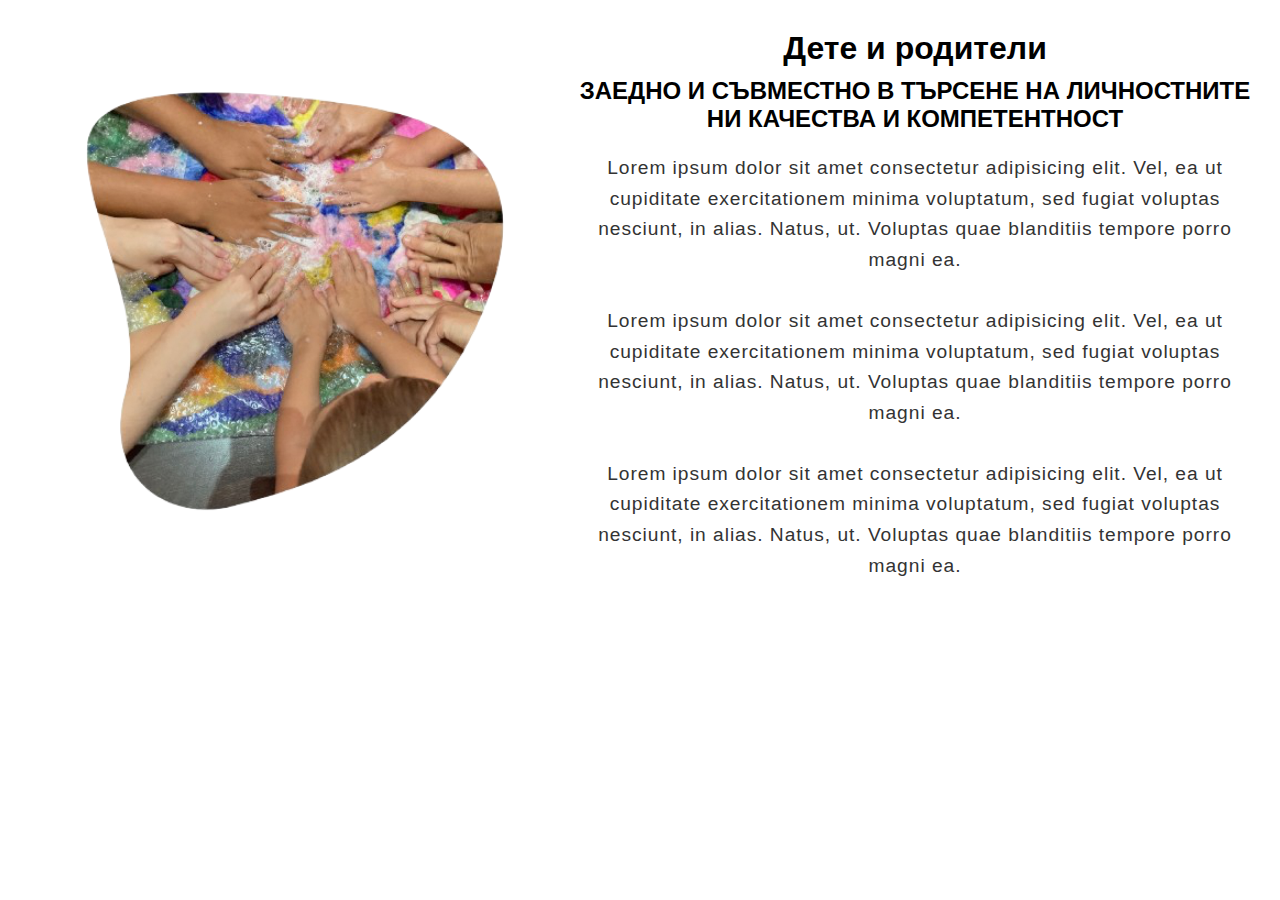
<file: index.html>
<!DOCTYPE html>
<html lang="bg">
  <head>
    <meta charset="UTF-8" />
    <meta name="viewport" content="width=device-width, initial-scale=1.0" />
    <link rel="stylesheet" type="text/css" href="contents/styles.css" />
    <link
      rel="stylesheet"
      href="https://cdnjs.cloudflare.com/ajax/libs/font-awesome/4.7.0/css/font-awesome.min.css"
    />
    <link rel="icon" type="image/x-icon" href="/newlogo-no.png" />
    <title>Дете и родители</title>

    <script
      src="https://code.jquery.com/jquery-3.7.1.min.js"
      integrity="sha256-/JqT3SQfawRcv/BIHPThkBvs0OEvtFFmqPF/lYI/Cxo="
      crossorigin="anonymous"
    ></script>
    <script>
      $(function () {
        $("#header").load("contents/header.html");
      });
    </script>

    <script
      src="https://code.jquery.com/jquery-3.7.1.min.js"
      integrity="sha256-/JqT3SQfawRcv/BIHPThkBvs0OEvtFFmqPF/lYI/Cxo="
      crossorigin="anonymous"
    ></script>
    <script>
      $(function () {
        $("#footer").load("contents/footer.html");
      });
    </script>
  </head>

  <body style="position: relative; margin: 0">
    <div id="header"></div>
    <!-- <img class="family" src="newlogo.png" alt=""> -->
    <div class="homepage_content">
      <img
        class="homepageimg"
        src="./homepage_images/no3.png"
        alt="homepageimage"
      />
      <div class="content-center">
        <h1>Дете и родители</h1>
        <h2>
          ЗАЕДНО И СЪВМЕСТНО В ТЪРСЕНЕ НА ЛИЧНОСТНИТЕ НИ КАЧЕСТВА И
          КОМПЕТЕНТНОСТ
        </h2>
        <p>
          Lorem ipsum dolor sit amet consectetur adipisicing elit. Vel, ea ut
          cupiditate exercitationem minima voluptatum, sed fugiat voluptas
          nesciunt, in alias. Natus, ut. Voluptas quae blanditiis tempore porro
          magni ea.
        </p>
        <p>
          Lorem ipsum dolor sit amet consectetur adipisicing elit. Vel, ea ut
          cupiditate exercitationem minima voluptatum, sed fugiat voluptas
          nesciunt, in alias. Natus, ut. Voluptas quae blanditiis tempore porro
          magni ea.
        </p>
        <p>
          Lorem ipsum dolor sit amet consectetur adipisicing elit. Vel, ea ut
          cupiditate exercitationem minima voluptatum, sed fugiat voluptas
          nesciunt, in alias. Natus, ut. Voluptas quae blanditiis tempore porro
          magni ea.
        </p>
      </div>
    </div>
    <div id="footer"></div>
  </body>
</html>
</file>
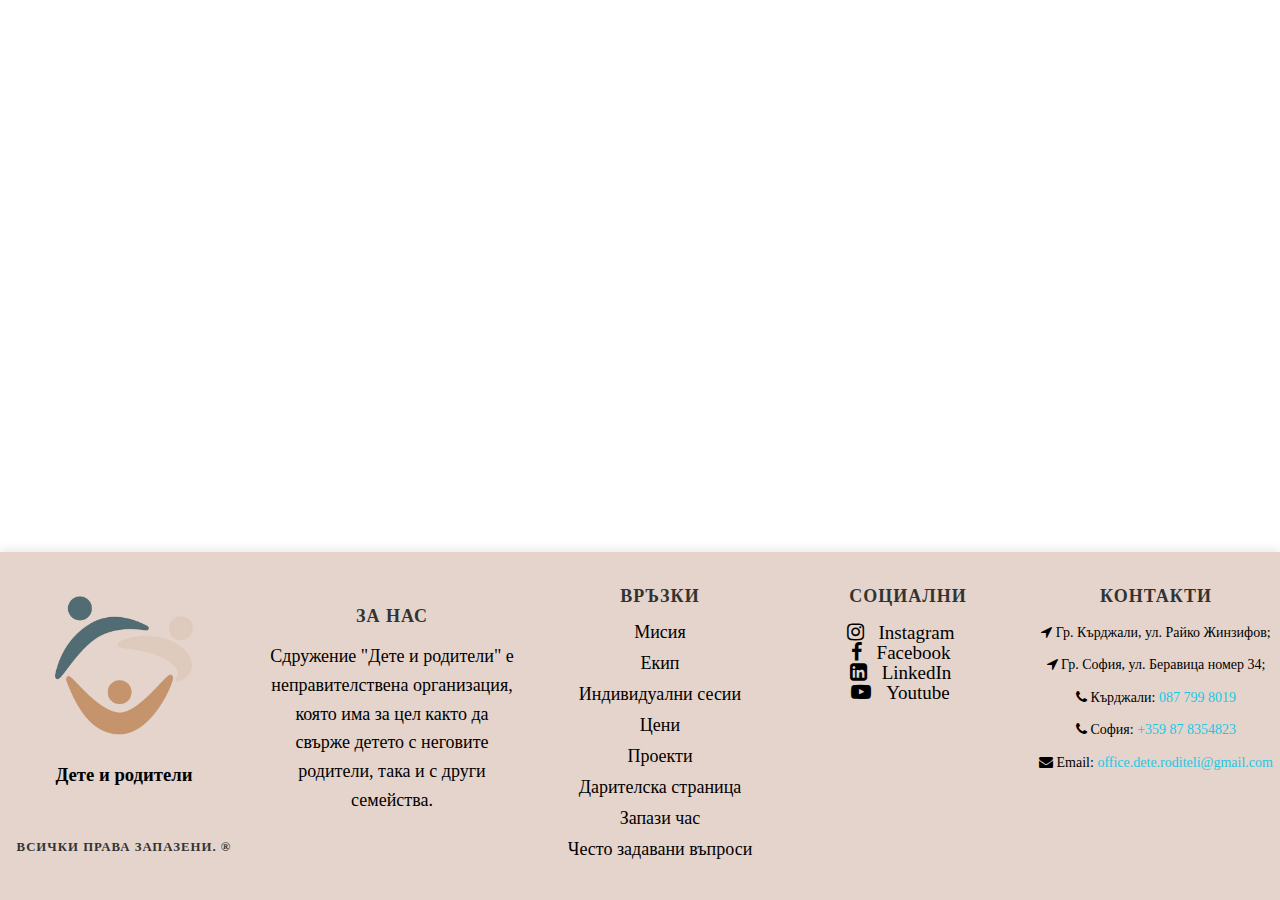
<file: contents/footer.html>
<!DOCTYPE html>
<html lang="bg">
  <head>
    <meta charset="UTF-8" />
    <meta name="viewport" content="width=device-width, initial-scale=1.0" />
    <link rel="stylesheet" type="text/css" href="/contents/style.css" />
    <link
      rel="stylesheet"
      href="https://cdnjs.cloudflare.com/ajax/libs/font-awesome/4.7.0/css/font-awesome.min.css"
    />
    <link
      rel="stylesheet"
      href="https://cdnjs.cloudflare.com/ajax/libs/font-awesome/6.6.0/css/all.min.css"
      integrity="sha512-aBnW3JkQb3knzy+TK2NE12YxUn1ZJKtPp4ZjRYxR2DhMiNsQ3ZmPG7yFzTiw4JSIK8XpD8/cqg+DBRfZ8gXYQA=="
      crossorigin="anonymous"
      referrerpolicy="no-referrer"
    />

    <title>Дете и родители</title>
  </head>

  <body>
    <footer>
      <div class="content">
        <img class="logo" src="/dr-no.png" alt="logo" />
        <h3>Дете и родители</h3>
        <br />
        <h4>Всички права запазени. &#174;</h4>
      </div>
      <div class="textwrap">
        <h4>За нас</h4>
        <p>
          Сдружение "Дете и родители" е неправителствена организация, която има
          за цел както да свърже детето с неговите родители, така и с други
          семейства.
        </p>
      </div>
      <div class="links">
        <h4>Връзки</h4>
        <a href="/about_us/mission.html">Мисия</a>
        <a href="/about_us/team.html">Екип</a>
        <a href="/info_and_consultation/individual_sessions.html"
          >Индивидуални сесии</a
        >
        <a href="/info_and_consultation/prices.html">Цени</a>
        <a href="/projects/projects.html">Проекти</a>
        <a href="/donation_page/donation_page.html">Дарителска страница</a>
        <a href="/book/prices_and_calendar.html">Запази час</a>
        <a href="/FAQ/FAQ.html">Често задавани въпроси</a>
      </div>
      <div class="socials">
        <h4>Социални</h4>
        <i class="fa fa-instagram" aria-hidden="true"
          ><a href="https://www.instagram.com/deteiroditeli/" target="_blank"
            >Instagram</a
          ></i
        >
        <i class="fa fa-facebook" aria-hidden="true"
          ><a href="https://www.facebook.com/" target="_blank">Facebook</a></i
        >
        <i class="fa fa-linkedin-square" aria-hidden="true"
          ><a href="https://bg.linkedin.com/" target="_blank">LinkedIn</a></i
        >
        <i class="fa fa-youtube-play" aria-hidden="true"
          ><a href="https://www.youtube.com/@dete_roditeli" target="_blank"
            >Youtube</a
          ></i
        >
      </div>
      <div class="contacts">
        <h4>Контакти</h4>
        <p>
          <i class="fa fa-location-arrow" aria-hidden="true"></i>
          Гр. Кърджали, ул. Райко Жинзифов;
        </p>

        <p>
          <i class="fa fa-location-arrow" aria-hidden="true"></i>
          Гр. София, ул. Беравица номер 34;
        </p>
        <p>
          <i class="fa fa fa-phone"></i>
          Кърджали: <a href="tel:087 799 8019">087 799 8019</a>
        </p>

        <p>
          <i class="fa fa fa-phone"></i>
          София: <a href="+359 87 8354823">+359 87 8354823</a>
        </p>
        <p>
          <i class="fa fa-envelope"></i>
          Email:
          <a href="mailto:office.dete.roditeli@gmail.com">office.dete.roditeli@gmail.com</a>
        </p>
      </div>
    </footer>
  </body>
</html>
</file>
<file: contents/style.css>
html,
body {
  height: 100%;
  margin: 0;
}

body {
  display: flex;
  flex-direction: column;
  min-height: 100vh;
}

footer {
  display: flex;
  flex-wrap: nowrap;
  margin-top: auto;
  background-color: #e5d4cb;
  color: black;
  width: 100%;
  text-align: center;
  padding: 10px 0;
  box-shadow: 0 -2px 10px rgba(0, 0, 0, 0.1);
}

footer .content {
  display: flex;
  flex-direction: column;
  align-items: center;
  flex: 1;
  margin-bottom: 20px;
}

footer .content h4 {
  font-size: 80%;
}

footer .logo {
  margin: auto;
  width: 150px;
  margin-bottom: 5px;
}

footer p {
  padding: 0;
  margin: 0;
  font-size: 15px;
  line-height: 1.5;
}

footer .links {
  display: flex;
  flex-direction: column;
  align-items: center;
  flex: 1;
  margin-bottom: 20px;
}

footer .links a {
  color: black;
  text-decoration: none;
  margin-bottom: 10px;
  font-size: 18px;
  transition: color 0.3s ease;
}

footer .links a:hover {
  color: #6482ad;
  font-weight: bold;
}

footer .contacts a {
  color: rgb(28, 199, 229);
  text-decoration: none;
  font-size: 14px;
}

footer .textwrap {
  flex: 1;
  margin: 20px;
  max-width: 300px;
}

footer .textwrap p {
  font-size: 18px;
  line-height: 1.6;
  color: #000000;
}

footer h4 {
  margin-bottom: 15px;
  font-size: 18px;
  letter-spacing: 1px;
  color: #333;
  text-transform: uppercase;
}

footer .socials {
  display: flex;
  flex-direction: column;
  align-items: center;
  flex: 1;
  /* margin-bottom: 20px; */
}

footer .socials a {
  color: black;
  text-decoration: none;
  margin: auto;
  font-size: 19px;
  transition: color 0.3s ease;
  margin: 10px;
  padding: 5px;
}

footer .socials i{
  font-size: 20px;
}

footer .socials a:hover {
  color: #6482ad;
  font-weight: bold;
}

footer .socials i:hover{
  color: #6482ad;
  font-weight: bold;
}

footer div:last-child {
  flex: 1;
  margin-bottom: 20px;
}

footer div:last-child p {
  font-size: 14px;
  line-height: 1.6;
  margin-bottom: 10px;
}

footer div:last-child p:last-child {
  margin-bottom: 0;
}

footer .inner {
  display: inline-block;
  width: 100%;
  text-align: center;
  padding: 10px 0;
  border-top: 1px solid #ccc;
  margin-top: 10px;
  /* Ensure the copyright section has enough spacing and is visually separated */
}

@media (max-width: 768px) {
  footer {
    flex-direction: column;
    align-items: center;
  }

  footer .content,
  footer .links,
  footer .textwrap,
  footer .contacts,
  footer .socials,
  footer div:last-child {
    max-width: 100%;
    text-align: center;
  }

  footer .logo {
    margin-top: 50px;
    width: 150px;
  }
}
</file>
<file: contents/styles.css>
/* General Reset and Styling */
* {
  font-family: "Roboto Condensed", sans-serif;
  box-sizing: border-box;
}

/* Header Content */
.header-content {
  background-color: #ffffff;
  display: flex;
  justify-content: left;
  align-items: center;
  padding: 10px;
  text-align: left;
  flex-wrap: wrap; /* Ensure wrapping on smaller screens */
}

.header-content h1 {
  margin: 0 0 0 30px;
  font-size: 2.2em; /* Relative size for better scaling */
  flex-grow: 1; /* Allows the header title to occupy remaining space */
}

.header-content .logo {
  width: 90px; /* Smaller logo size to fit smaller screens */
}

/* Nav Box */
.nav-box {
  background-color: #546c74;
  display: flex;
  justify-content: center;
  align-items: center;
  padding: 10px;
  flex-wrap: wrap; /* Wrap nav items on smaller screens */
}

ul {
  list-style: none;
  padding: 0;
  margin: 0;
  display: flex;
  flex-wrap: wrap; /* Allow menu items to wrap */
  justify-content: center;
}

ul li {
  margin: 5px; /* Space between items */
}

ul li a {
  display: block;
  padding: 15px 20px;
  color: #fff;
  text-decoration: none;
  font-size: 1.3em; /* Scalable font size */
}

/* General dropdown styling */
ul li ul.dropdown {
  width: auto;
  background: #546c74; /* Consistent background color */
  position: absolute;
  z-index: 999;
  display: none;
  text-align: center;
}

ul li:hover ul.dropdown,
ul li:focus ul.dropdown {
  display: block;
}

/* Icons */
.icons {
  display: flex;
  align-items: center; /* Vertically centers the icons */
  justify-content: center; /* Horizontally centers the icons */
  gap: 15px; /* Space between icons */
  margin: 20px auto; /* Center the entire container horizontally */
  flex-wrap: wrap; /* Allow icons to wrap on smaller screens */
  text-align: center; /* Center text inside the icons if any */
}

.socials {
  display: flex;
  gap: 10px;
  flex-wrap: wrap; /* Allow wrapping */
}

.social-icon {
  width: 40px;
  height: 40px;
  display: flex;
  justify-content: center; /* Center horizontally */
  align-items: center; /* Center vertically */
  text-align: center;
  background-color: #dfcabe;
  border-radius: 2px;
  transition: transform 0.3s;
  font-size: 20px; /* Adjust the font size for centering */
}

.social-icon i {
  color: #546c74;
  font-size: 24px; /* Adjust icon size */
  line-height: 1; /* Ensures no extra space is added */
}

.social-icon:hover,
.social-icon:focus {
  transform: scale(1.2);
  background-color: #f6e2d7;
}

/* Paragraph Styling */
p {
  font-family: "Roboto Condensed", sans-serif;
  font-weight: 500;
  align-items: center;
  justify-self: center;
  text-align: center;
  margin: 20px auto;
  line-height: 1.5;
  max-width: 1300px;
  font-size: 1.2em;
  padding: 10px;
  letter-spacing: 0.05em;
  color: #333;
}

/* Homepage Content */
.homepage_content {
  display: flex;
  flex-direction: row; /* Stack items vertically */
  align-items: center; /* Center content horizontally */
  padding: 20px;
}

.homepageimg {
  width: 500%;
  max-width: 550px; /* Limit the image width */
  height: auto;
  margin-bottom: 20px; /* Add space between image and text */
}

.content-center {
  text-align: center;
  max-width: 800px; /* Limit the text width */
  margin: 0 auto; /* Ensure it's centered */
}

.content-center h1, .content-center h2 {
  margin: 10px 0;
}

.content-center p {
  margin: 10px auto;
  line-height: 1.6;
  max-width: 800px;
}

/* Media Queries for Specific Screen Sizes */
@media (max-width: 1024px) {
  .header-content h1 {
    font-size: 1.9em; /* Smaller header font size */
  }

  .nav-box ul li a {
    padding: 10px 15px; /* Smaller padding for menu items */
  }

  .homepage_content {
    flex-direction: column; /* Stack elements vertically on smaller screens */
  }

  .homepage_content h1 {
    font-size: 2em; /* Smaller font size for H1 */
  }
}

/* Hamburger Button */
.hamburger {
  display: none; /* Hidden by default (desktop) */
  background: none;
  border: none;
  font-size: 2em;
  cursor: pointer;
  color: #fff;
}

/* Mobile Menu */
@media (max-width: 768px) {
  .hamburger {
    display: block; /* Show hamburger on smaller screens */
  }

  .nav-links {
    display: none; /* Hide menu by default */
    flex-direction: column; /* Stack menu items vertically */
    width: 100%;
    background-color: #546c74;
  }

  ul li {
    width: 100%; /* Full-width items */
    text-align: center;
  }

  ul li ul.dropdown {
    position: relative;
    background: #546c74;
  }

  ul li ul.dropdown li {
    width: 100%;
  }

  .nav-links.active {
    display: flex; /* Show menu when active */
  }
  .homepage_content .homepageimg{
    width: 480px;
  }
}


@media (max-width: 480px) {
  .nav-box {
    flex-direction: row; /* Stack nav items on mobile */
  }

  .header-content h1 {
    font-size: 1.5em;
  }
}
</file>
